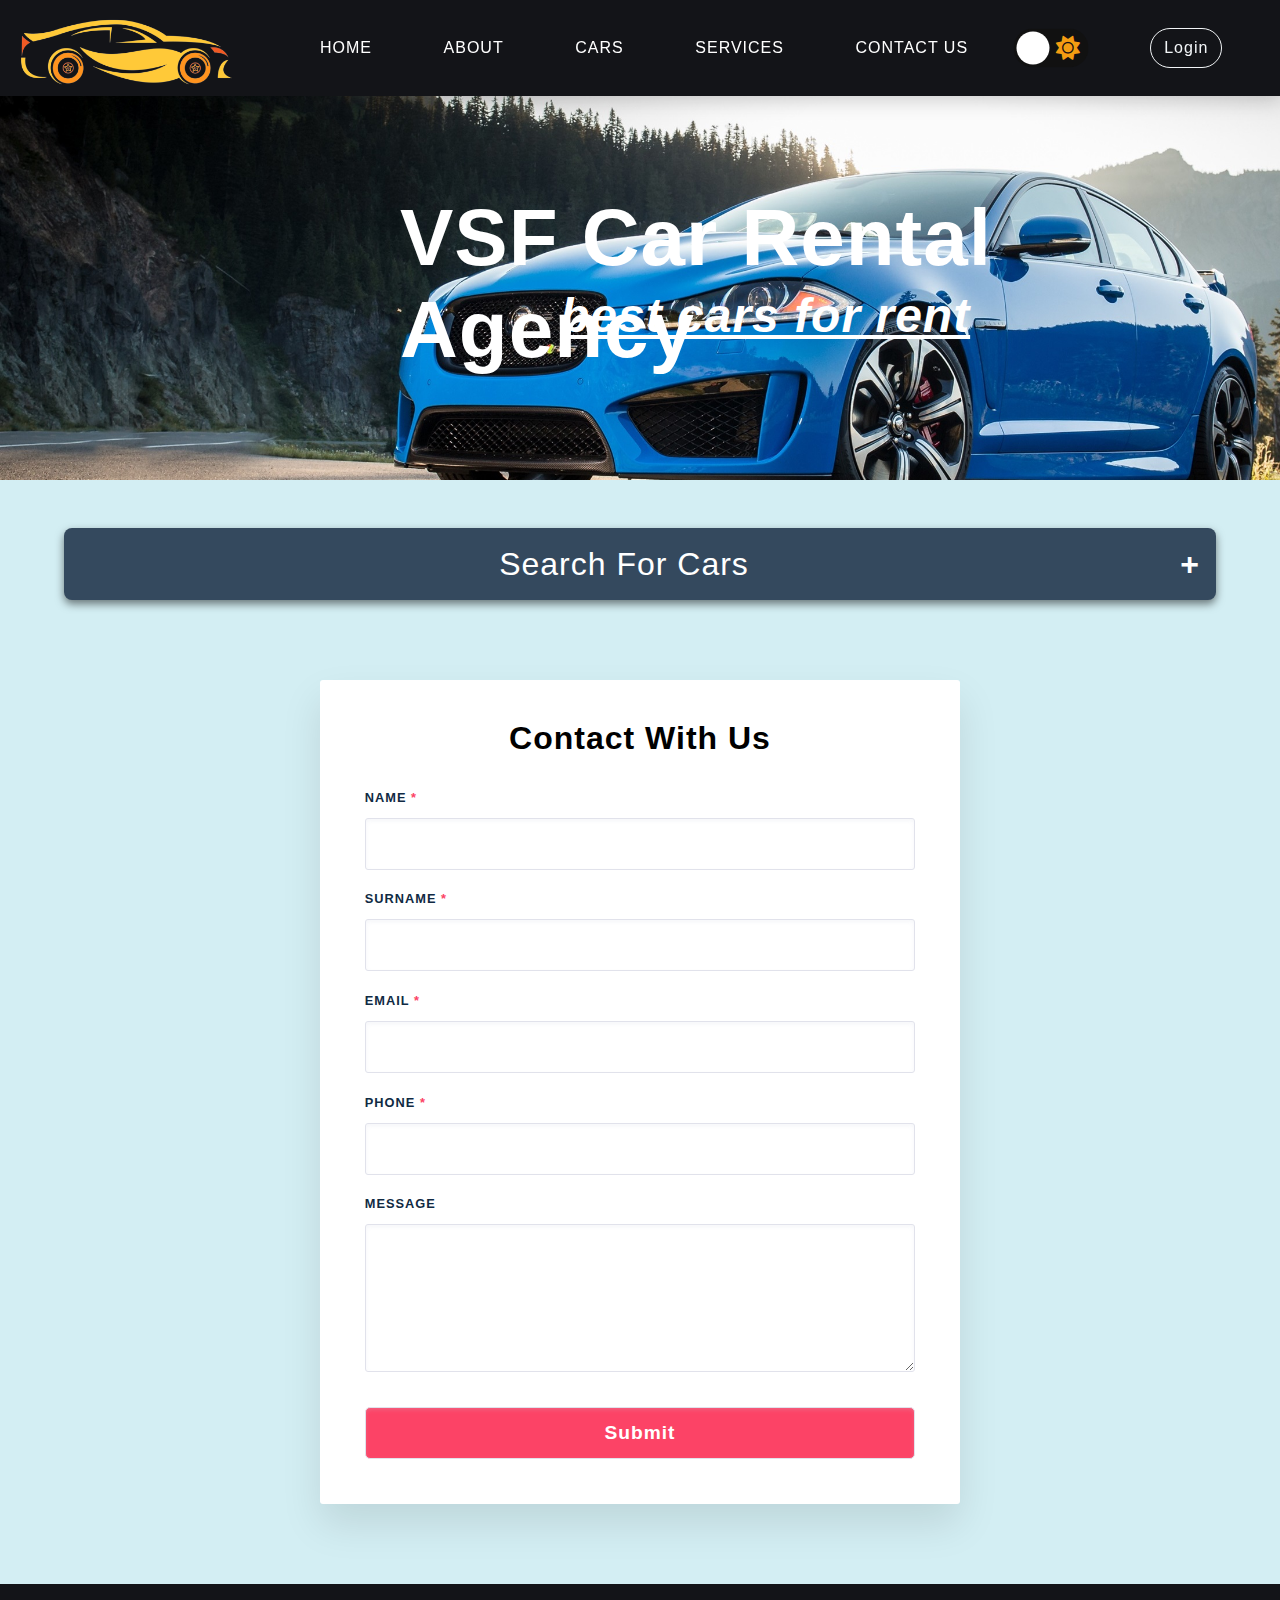
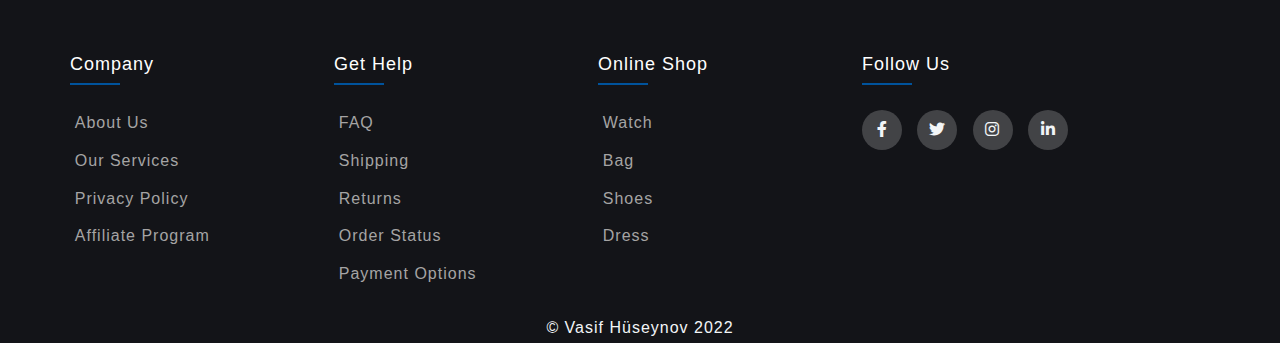
<file: contact/contact.html>
<!DOCTYPE html>
<html lang="en">
<head>
    <meta charset="UTF-8">
    <meta http-equiv="X-UA-Compatible" content="IE=edge">
    <meta name="viewport" content="width=device-width, initial-scale=1.0">

    <!--=============== BOOTSTRAP ===============-->
    <!-- <link href="https://cdn.jsdelivr.net/npm/bootstrap@5.0.2/dist/css/bootstrap.min.css" rel="stylesheet">
    <script src="https://cdn.jsdelivr.net/npm/bootstrap@5.0.2/dist/js/bootstrap.bundle.min.js"></script> -->

    <!--=============== FONT AWESOME ===============-->
    <link rel="stylesheet" href="https://cdnjs.cloudflare.com/ajax/libs/font-awesome/6.0.0/css/all.min.css"/>

    <!--=============== CSS ===============-->
    <link rel="stylesheet" href="./css/style.css">
    <link rel="stylesheet" href="./css/header.css">
    <link rel="stylesheet" href="./css/carousel.css">
    <link rel="stylesheet" href="./css/card.css">
    <link rel="stylesheet" href="./css/darkmode.css">
    <link rel="stylesheet" href="./css/accordion.css">
    <link rel="stylesheet" href="./css/contact.css">
    <link rel="stylesheet" href="./css/footer.css">

    <!--=============== ICON ===============-->
    <link rel="shortcut icon" href="./image/icons/red-car-icon-removebg-preview.png" type="image">
    <title>vsf car rental agency</title>
</head>
<body>

    <div class="wrapper">

        <!--==================== HEADER START ====================-->
        <header class="header">
            <div class="navbar__container">
                <nav>
                    <div class="logo">
                        <img src="./image/logo/yellow_car-removebg-preview.png" alt="Logo Image">
                    </div>
                    <div class="hamburger">
                        <div class="line1"></div>
                        <div class="line2"></div>
                        <div class="line3"></div>
                    </div>
                    <ul class="nav__links">
                        <li><a href="index.html">Home</a></li>
                        <li><a href="#">About</a></li>
                        <li><a href="#">Cars</a></li>
                        <li><a href="#">Services</a></li>
                        <li><a href="contact.html">Contact Us</a></li>
    
                        <!--=== darkmode ===-->
                          <input type="checkbox" class="checkbox" id="checkbox">
                            <label for="checkbox" class="label">
                                <i class="fas fa-moon"></i>
                                <i class="fas fa-sun"></i>
                                <div class="ball"></div>
                            </label>
                        <!--=== end ===-->
    
                        <li><button class="login__button" href="#">Login</button></li>
                    </ul>
                </nav>
            </div>
        </header>
        <!--==================== HEADER END ====================-->

        <!--==================== CAROUSEL START ====================-->
        <div class="carousel">
        <Section class="img__slider">

            <div class="slider__container">

              <div class="slide">
                <img src="./image/carousel/blue-jaguar.jpg">
              </div>
              
              <div class="slide">
                <img src="./image/carousel/car-interior.jpg">
              </div>
          
              <div class="slide">
                <img src="./image/carousel/sand-car.jpg">
              </div>
              
            </div>
          </Section>
        </div>
        <!--==================== CAROUSEL END ====================-->
        

        <!--==================== ACCORDION START ====================-->
        <div class="accordion">
            <div class="accordion-item">
                <div class="accordion-item-header" onmousedown="bleep.play()">
                    <h1>
                    Search For Cars
                    </h1>
                </div>
                <div class="accordion-item-body">
                    <div class="accordion-item-body-content">
                        <form method="post" action="">

                            <!-- select -->
                            <div class="search__select">
                                <select class="select__brand">
                                    <option value="0">Select Brand:</option>
                                    <option value="1">Audi</option>
                                    <option value="2">BMW</option>
                                    <option value="3">Citroen</option>
                                    <option value="4">Ford</option>
                                    <option value="5">Honda</option>
                                    <option value="6">Jaguar</option>
                                    <option value="7">Land Rover</option>
                                    <option value="8">Mercedes</option>
                                    <option value="9">Mini</option>
                                    <option value="10">Nissan</option>
                                    <option value="11">Toyota</option>
                                    <option value="12">Volvo</option>
                                </select>
    
                                <select class="select__model">
                                    <option value="0">Select Model:</option>
                                    <option value="1">Audi</option>
                                    <option value="2">BMW</option>
                                    <option value="3">Citroen</option>
                                    <option value="4">Ford</option>
                                    <option value="5">Honda</option>
                                    <option value="6">Jaguar</option>
                                    <option value="7">Land Rover</option>
                                    <option value="8">Mercedes</option>
                                    <option value="9">Mini</option>
                                    <option value="10">Nissan</option>
                                    <option value="11">Toyota</option>
                                    <option value="12">Volvo</option>
                                </select>

                                <select class="select__model">
                                    <option value="0">Select City:</option>
                                    <option value="1">Baku</option>
                                    <option value="2">Shusha</option>
                                    <option value="3">Gandja</option>
                                    <option value="4">Sumgait</option>
                                    <option value="5">Lankaran</option>
                                    <option value="6">Nakhchivan</option>
                                    <option value="7">Balakan</option>
                                    <option value="8">Quba</option>
                                </select>

                                <!-- start date -->
                                <label for="start">Start:</label>

                                <input type="date" id="start" name="trip-start">
    
                                <!-- end date -->
                                <label for="start">End:</label>
    
                                <input type="date" id="start" name="trip-start">

                                <!-- price input -->
                                <label for="minPrice">Min:</label>
                                <input type="number" id="minPrice" name="minPrice" min="0">
                                <span>$</span><br> <br> <br>
                              
                                <label for="maxPrice">Max:</label>
                                <input type="number" id="maxPrice" name="maxPrice" min="10">
                                <span>$</span>

                            </div>

                              
                            <!-- submit button -->
                              <div class="submit">
                                <button class="btn" type="submit" value="Submit">Search</button>
                              </div>
                        </form>
                    </div>
                </div>
            </div>
        </div>
        <!--==================== ACCORDION END ====================-->


        <!--==================== FORM START ====================-->
        <div class="form__container">

            <form>
                <div class="form-header">
                    <h1>Contact With Us</h1>
                </div>
                <ul>
                    <li>
                        <label for="name"><span>Name <span class="required-star">*</span></span></label>
                        <input type="text" id="name" name="user_name">
                    </li>
                    <li>
                        <label for="surname"><span>Surname <span class="required-star">*</span></span></label>
                        <input type="text" id="surname" name="user_surname">
                    </li>
                    <li>
                        <label for="mail"><span>Email <span class="required-star">*</span></span></label>
                        <input type="email" id="mail" name="user_email">
                    </li>
                    <li>
                        <label for="phone"><span>Phone <span class="required-star">*</span></span></label>
                        <input type="tel" id="phone" name="user_phone">
                    </li>
                    <li>
                        <label for="msg"><span>Message</span></label>
                        <textarea rows="4" cols="50"></textarea>
                    </li>
                    <li>
                        <input type="submit">
                    </li>
                </ul>
            </form>

        </div>
        <!--==================== FORM END ====================-->
        


        <!--==================== FOOTER START ====================-->
        <footer class="footer">
          <div class="container">
              <div class="row">
                  <div class="footer__col">
                      <h4>company</h4>
                      <ul>
                          <li>
                              <a href="#">about us</a>
                          </li>
                          <li>
                              <a href="#">our services</a>
                          </li>
                          <li>
                              <a href="#">privacy policy</a>
                          </li>
                          <li>
                              <a href="#">affiliate program</a>
                          </li>
                      </ul>
                  </div>
                  <div class="footer__col">
                      <h4>get help</h4>
                      <ul>
                          <li>
                              <a href="#">FAQ</a>
                          </li>
                          <li>
                              <a href="#">shipping</a>
                          </li>
                          <li>
                              <a href="#">returns</a>
                          </li>
                          <li>
                              <a href="#">order status</a>
                          </li>
                          <li>
                              <a href="#">payment options</a>
                          </li>
                      </ul>
                  </div>
                  <div class="footer__col">
                      <h4>online shop</h4>
                      <ul>
                          <li>
                              <a href="#">watch</a>
                          </li>
                          <li>
                              <a href="#">bag</a>
                          </li>
                          <li>
                              <a href="#">shoes</a>
                          </li>
                          <li>
                              <a href="#">dress</a>
                          </li>
                      </ul>
                  </div>
                  <div class="footer__col">
                      <h4>follow us</h4>
                      <div class="social-links">
                          <a href="#">
                              <i class="fab fa-facebook-f"></i>
                          </a>
                          <a href="#">
                              <i class="fab fa-twitter"></i>
                          </a>
                          <a href="https://www.instagram.com/vasifcoder/">
                              <i class="fab fa-instagram"></i>
                          </a>
                          <a href="#">
                              <i class="fab fa-linkedin-in"></i>
                          </a>
                      </div>
                  </div>
              </div>
          </div>

          <div class="copyright">
            <p>&copy; Vasif Hüseynov 2022</p>  
          </div>
      </footer>
        <!--==================== FOOTER END ====================-->

        


</div>

<!--=============== JAVASCRIPT ===============-->
<script src="https://code.jquery.com/jquery-3.6.0.min.js"></script>
<script src="./js/main.js"></script>
    
</body>
</html>
</file>
<file: contact/css/style.css>
*{
    margin: 0;
    padding: 0;
    color: #f2f5f7;
    font-family: sans-serif;
    letter-spacing: 1px;
    font-weight: 300;
}
body{
    overflow-x: hidden;
    background-color: rgb(211, 238, 243);
}
</file>
<file: contact/css/header.css>
.header {
    position: absolute;
    z-index: 999;
}

.navbar__container {
    width: 1170px;
}

nav{
    height: 6rem;
    width: 100vw;
    background-color: #131418;
    box-shadow: 0 3px 20px rgba(0, 0, 0, 0.2);
    display: flex;
    position: fixed;
    z-index: 10;
}

/*Styling logo*/
.logo{
    padding:1vh 1vw;
    text-align: center;
}
.logo img {
    height: 5rem;
}

/*Styling Links*/
.nav__links{
    display: flex;
    list-style: none; 
    width: 88vw;
    padding: 0 0.7vw;
    justify-content: space-evenly;
    align-items: center;
    text-transform: uppercase;
}
.nav__links li a{
    text-decoration: none;
    color: white;
    margin: 0 0.7vw;
}
.nav__links li a:hover {
    color: #00539C;
}
.nav__links li {
    position: relative;
}
.nav__links li a::after {
    content: "";
    display: block;
    height: 2px;
    width: 0%;
    background-color: #00539C;
    position: absolute;
    transition: all ease-in-out 250ms;
    margin: 0 0 0 10%;
}
.nav__links li a:hover::after{
    width: 60%;
}

/*Styling Buttons*/
.login__button{
    background-color: transparent;
    border: 1.5px solid #f2f5f7;
    border-radius: 2em;
    padding: 0.6rem 0.8rem;
    margin-left: 2vw;
    font-size: 1rem;
    cursor: pointer;

}
.login__button:hover {
    color: #131418;
    background-color: #f2f5f7;
    border:1.5px solid #f2f5f7;
    transition: all ease-in-out 350ms;
}

/*Styling Hamburger Icon*/
.hamburger div{
    width: 30px;
    height:3px;
    background: #f2f5f7;
    margin: 5px;
    transition: all 0.3s ease;
}
.hamburger{
    display: none;
}

/*Stying for small screens*/
@media screen and (max-width: 768px){
    nav{
        position: fixed;
        z-index: 3;
    }

    .logo img {
        height: 3rem;
    }
    .hamburger{
        display:block;
        position: absolute;
        cursor: pointer;
        right: 5%;
        top: 50%;
        transform: translate(-5%, -50%);
        z-index: 2;
        transition: all 0.7s ease;
    }
    .nav__links{
        position: fixed;
        background: #131418;
        height: 100vh;
        width: 100%;
        flex-direction: column;
        clip-path: circle(50px at 90% -20%);
        -webkit-clip-path: circle(50px at 90% -10%);
        transition: all 1s ease-out;
        pointer-events: none;
    }
    .nav__links.open{
        clip-path: circle(1000px at 90% -10%);
        -webkit-clip-path: circle(1000px at 90% -10%);
        pointer-events: all;
    }
    .nav__links li{
        opacity: 0;
    }
    .nav__links li:nth-child(1){
        transition: all 0.5s ease 0.2s;
    }
    .nav__links li:nth-child(2){
        transition: all 0.5s ease 0.4s;
    }
    .nav__links li:nth-child(3){
        transition: all 0.5s ease 0.6s;
    }
    .nav__links li:nth-child(4){
        transition: all 0.5s ease 0.7s;
    }
    .nav__links li:nth-child(5){
        transition: all 0.5s ease 0.8s;
    }
    .nav__links li:nth-child(6){
        transition: all 0.5s ease 0.9s;
        margin: 0;
    }
    .nav__links li:nth-child(7){
        transition: all 0.5s ease 1s;
        margin: 0;
    }
    li.fade{
        opacity: 1;
    }
}

@media screen and (max-width: 480px) {
    .logo img {
        visibility: hidden;
    }
}
/*Animating Hamburger Icon on Click*/
.toggle .line1{
    transform: rotate(-45deg) translate(-5px,6px);
}
.toggle .line2{
    transition: all 0.7s ease;
    width:0;
}
.toggle .line3{
    transform: rotate(45deg) translate(-5px,-6px);
}
</file>
<file: contact/css/carousel.css>
.carousel::before {
    content: "VSF Car Rental Agency";
    font-family:'Gill Sans', 'Gill Sans MT', Calibri, 'Trebuchet MS', sans-serif;
    font-weight: bold;
    font-size: 5rem;
    position: absolute;
    left: 25rem;
    top: 12rem;
    z-index: 21;
    color: white;
}

.carousel::after {
    content: "best cars for rent";
    font-family:'Trebuchet MS', 'Lucida Sans Unicode', 'Lucida Grande', 'Lucida Sans', Arial, sans-serif;
    font-style: italic;
    font-weight: bold;
    font-size: 3rem;
    text-decoration: underline;
    position: absolute;
    left: 35rem;
    top: 18rem;
    z-index: 21;
    color: white;
}


.img__slider {
    position: relative;
    width: 100vw;
    height: 400px;
}
.img__slider .slider__container {
    position: absolute;
    width: 300%;
    top: 0;
    left: 0;
    overflow: hidden;
    animation: slider 16s infinite;
}
.img__slider .slider__container .slide {
    position: relative;
    width: 33.33333333%;
    height: 100%;
    float: left;
    overflow: hidden
}
.img__slider .slider__container .slide img {
  display: block;
  width: 100%;
  height: 30rem;
  object-fit: cover;
}
@keyframes slider {
    0%, 25%, 100%{left: 0}
    
    30%, 55%{left: -100%}
    
    60%, 85%{left: -200%}
}
</file>
<file: contact/css/card.css>
section {
    padding: 3rem 8%;
}

.box-container {
    display: grid;
    grid-template-columns: repeat(auto-fit, minmax(17rem, 1fr));
    gap: 5rem;
}

.box-container .box {
    background-color: #34495e;
    border-radius: 10px;
    box-shadow: rgb(0 0 0 / 30%) 10px 19px 38px, rgb(0 0 0 / 22%) 0px 15px 12px;
    word-wrap: break-word;
    overflow-wrap: break-word;
}

.box-container .box .image {
    height: 15rem;
    border-radius: 10px;
    overflow: hidden;
    margin-bottom: 2rem;
}

.box-container .box .image img {
    width: 100%;
    height: 100%;
    object-fit: cover;

    /* transition */
    transition: all ease-in-out 1s;
}

.box-container .box .image img:hover {
    transform: scale(1.2);
}

.box-container .box .info {
    padding: 0 3%;
    margin: 0.8rem;
    
}

.box-container .box .info h4 {
    font-size: 2rem;
    font-weight: bold;
    color: white;
    text-transform: capitalize;
}

.box-container .box .info h5 {
    color: rgb(182, 176, 176);
    font-size: 1rem;
    font-style: italic;
}

.box-container .box .info p {
    margin-top: 1.2rem;
    margin-bottom: 1.2rem;
    font-size: 1rem;
    letter-spacing: .1rem;
    line-height: 1.2;
    height: 4rem;
    overflow: auto;
}

.box-container .box .info span {
    margin-top: 1.2rem;
    margin-bottom: 1.2rem;
    color: black;
    font-style: italic;
    font-size: 1.5rem;
}

.box-container .box .info span s {
    color: red;
    font-size: 1rem;
}

.box-container .box .info .stars .checked {
    color: rgb(0, 225, 255) !important;
}

.box-container .box .info .stars .unchecked {
    color: white !important;
}

.box-container .box .btn {
    text-align: center;
    padding: 0 3%;
    margin-top: 2rem;
    margin-bottom: 2.5rem;
    cursor: pointer;
}

.box-container .box .btn a {
    text-decoration: none;
    color: rgb(145, 109, 109);
    font-size: 2rem;
    border: 2px solid rgb(136, 132, 132);
    border-radius: 6px;
    padding: 0.5rem 2rem;
    text-align: center;
    font-variant: small-caps;
    font-weight: 700;
    transition: all ease-in-out .6s;
}

.box-container .box .btn a:hover {
    color: black;
    border: 2px solid rgb(214, 131, 131);
    background-color: #fff;
}
</file>
<file: contact/css/darkmode.css>
/* body {
    display: flex;
    justify-content: center;
    align-items: center;
    height: 100vh;
    margin: 0;
    transition: background 0.2s linear;
} */

body.dark {
    background-color: #292c35;
}

.checkbox {
    opacity: 0;
    position: absolute;
}

.checkbox:hover {
    cursor: pointer;
}

.label {
    background-color: #111;
    display: flex;
    align-items: center;
    justify-content: space-between;
    padding: 5px;
    border-radius: 50px;
    position: relative;
    height: 16px;
    width: 40px;
    transform: scale(1.5);
}

.label {
    cursor: pointer;
}

.ball {
    background-color: #fff;
    border-radius: 50%;
    position: absolute;
    top: 2px;
    left: 2px;
    height: 22px;
    width: 22px;
    transition: transform 0.2s linear;
}

.ball {
    cursor: pointer;
}

.checkbox:checked+.label .ball {
    transform: translateX(24px);
}

.fa-moon {
    color: #f1c40f;
}

.fa-sun {
    color: #f39c12;
}
</file>
<file: contact/css/accordion.css>
.accordion {
    width: 90%;
    max-width: 80rem;
    margin: 2rem auto;
}

.accordion-item {
    color: #111;
    margin: 1rem 0;
    border-radius: 0.5rem;
    box-shadow: 0 4px 8px 0 rgba(0, 0, 0, 0.5);
    background-color: #34495e;
}

.accordion-item-header {
    padding: 0.5rem 3rem 0.5rem 1rem;
    min-height: 3.5rem;
    line-height: 1.25rem;
    font-weight: bold;
    display: flex;
    align-items: center;
    position: relative;
    cursor: pointer;
}

.accordion-item-header::after {
    content: "\002B";
    font-size: 2rem;
    color: white;
    position: absolute;
    right: 1rem;
    transition: transform 0.2s ease-in-out;
}

.accordion-item-header.active::after {
    content: "\2212";
}

.accordion-item-header h1 {
    color: white;
    margin: auto;
}

.accordion-item-body {
    max-height: 0;
    overflow: hidden;
    transition: max-height 0.2s ease-out;
}

.accordion-item-body-content {
    padding: 1rem;
    line-height: 1.5rem;
    border-top: 1px solid;
    border-image: linear-gradient(to right, transparent, #34495e, transparent) 1;
}

.accordion-item-body-content .submit {
    text-align: center;
}

.accordion-item-body-content .submit .btn {
    background-color: rgb(0, 63, 146);
    color: white;
    font-weight: bold;
    border: none;
    width: 250px;
    height: 40px;
    font-size: 15px;
    cursor: pointer;
    border: 2px solid rgb(1, 21, 112);
    border-radius: 0.3rem;
}

.accordion-item-body-content .submit .btn:hover {
    background-color: rgb(0, 110, 255);
    border-color: white;
}

.accordion-item-header.active+.accordion-item-body {
    max-height: 1000px;
}


/* search select  */

.accordion-item-body-content .search__select {
    display: flex;
    width: 100%;
    margin-bottom: 1rem;
}
.accordion-item-body-content .search__select .select__brand, .select__model {
    width: 10rem;
    margin-left: 1rem;
    height: 2rem;
    border-radius: 0.3rem;
    color: white;
    background-color: #34495e;
}

.accordion-item-body-content .search__select input {
    border-radius: 0.3rem;
    border: 1px solid gray;
    padding-left: 2px;
    height: 1.82rem;
    color: white;
    background-color: #34495e;
}

.accordion-item-body-content .search__select label {
    margin-left: 1rem;
    margin-right: 0.6rem;
}

/* price input */
.accordion-item-body-content .search__select #maxPrice, #minPrice {
  width: 3rem;
  height: 1.75rem;
}

.accordion-item-body-content .search__select span {
  margin-left: 0.5rem;
}



@media (max-width: 767px) {
    html {
        font-size: 14px;
    }
}
</file>
<file: contact/css/contact.css>
label,
input,
textarea {
    display: block;
    width: 100%;
}
ul {
    list-style: none;
    margin: 0;
    padding: 0;
}

li {
    padding: 0.3em;
}
span {
    font-weight: 700;
    color: #102a43;
    line-height: 35px;
    line-height: 2.5rem;
    font-size: 12px;
    font-size: 0.8rem;
    text-transform: uppercase;
}
input[type="submit"] {
    background: #fc4366;
    color: white;
    font-weight: 700;
    font-size: 1.2rem;
    border-radius: 5px;
    margin-top: 1.3em;
    cursor: pointer;
}

input[type="submit"]:hover {
    background: #e93656;    
}

.form__container {
    width: 40rem;
    margin: 5em auto;
}

.form__container .form-header h1 {
    color: black;
    margin-bottom: 1rem;
    font-weight: bold;
    text-align: center;
}

form {
    background-color: #ffffff;
    padding-top: 40px;
    padding-right: 40px;
    padding-bottom: 40px;
    padding-left: 40px;
    box-shadow: 0 20px 40px rgba(0, 0, 0, 0.1);
    border-radius: 3px;
    overflow: hidden;
}

.required-star {
    color: #fc4366;
}

input,
textarea {
    width: 100%;
    padding: 9px 20px;
    border: 1px solid #e1e2eb;
    background-color: #fff;
    color: #102a43;
    caret-color: #829ab1;
    box-sizing: border-box;
    font-size: 14px;
    font-size: 1rem;
    line-height: 29px;
    line-height: 2rem;
    box-shadow: inset 0 2px 4px 0 rgba(206, 209, 224, 0.2);
    border-radius: 3px;
    line-height: 29px;
    line-height: 2rem;
}
</file>
<file: contact/css/footer.css>
.container {
    max-width: 1170px;
    margin: auto;
}

.row {
    display: flex;
    flex-wrap: wrap;
}

ul {
    list-style: none;
}

.footer {
    background-color: #131418;
    padding: 70px 0;
}

.footer__col {
    width: 20%;
    padding: 0 15px;
}

.footer__col h4 {
    font-size: 18px;
    color: #ffffff;
    text-transform: capitalize;
    margin-bottom: 35px;
    font-weight: 500;
    position: relative;
}

.footer__col h4::before {
    content: '';
    position: absolute;
    left: 0;
    bottom: -10px;
    background-color: #00539C;
    height: 2px;
    width: 50px;
    box-sizing: border-box;
}

.footer__col ul li:not(:last-child) {
    margin-bottom: 10px;
}

.footer__col ul li a {
    font-size: 16px;
    text-transform: capitalize;
    color: #ffffff;
    text-decoration: none;
    font-weight: 300;
    color: #a5a4a4;
    display: block;
    transition: all 0.3s ease;
}

.footer__col ul li a:hover {
    color: #ffffff;
    padding-left: 5px;
}

.footer__col .social-links a {
    display: inline-block;
    height: 40px;
    width: 40px;
    background-color: rgba(255, 255, 255, 0.2);
    margin: 0 10px 10px 0;
    text-align: center;
    line-height: 40px;
    border-radius: 50%;
    color: #ffffff;
    transition: all 0.5s ease;
}

.footer__col .social-links a:hover {
    color: #24262b;
    background-color: #ffffff;
}

.footer .copyright {
    text-align: center;
    margin-top: 2rem;
    margin-bottom: -4rem;
}


/* responsive */

@media(max-width: 767px) {
    .footer__col {
        width: 50%;
        margin-bottom: 30px;
    }
}

@media(max-width: 574px) {
    .footer__col {
        width: 100%;
    }
}
</file>
